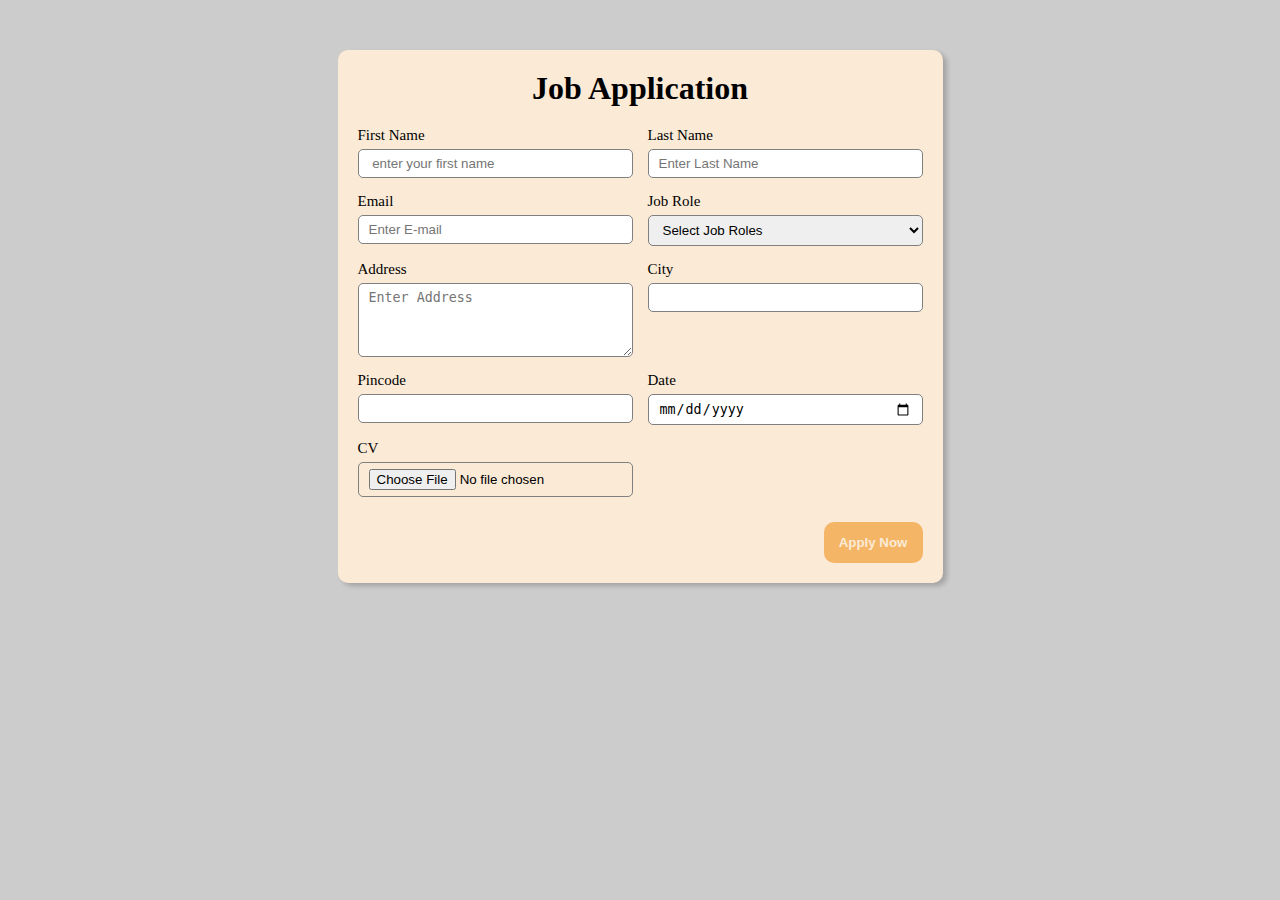
<file: Application Form/index.html>
<!DOCTYPE html>
<html lang="en">
<head>
    <meta charset="UTF-8">
    <meta name="viewport" content="width=device-width, initial-scale=1.0">
    <link rel="stylesheet" href="style.css">
  <title>Job application form</title>
</head>
<body>
    <div class="container">
        <div class="box">
            <h1>Job Application</h1>
              <div class="form_container">
                <div class="form_control">
                    <label for="first_name">First Name</label>
                <input  id="First Name" name="first_name" placeholder=" enter your first name">
                </div>
                <div class="form_control"><label for="last_name">Last Name</label>
                    <input id="last_name" placeholder="Enter Last Name"></div>
                    <div class="form_control">
                        <label for="email">Email</label>
                        <input type="email" id="email"
                        name="email" placeholder="Enter E-mail"></div>
<div class="form_control"><label for="Job_role">Job Role</label>
    <select name="job_role" id="job_role">
        <option value="">Select Job Roles</option>
    <option value="frontend developer">frontend developer</option>
    <option value="backend developer">backend developer</option>
    <option value="full stack">full stack</option>
    <option value="software developer">software developer</option>
    </select></div>
    <div class="form_control">
        <label for="Address">Address</label>
 <textarea id="address" name="address" rows="4" column="20"placeholder="Enter Address "></textarea>
    </div>
<div class="form_control">
<label for="city_name">City</label>
<input type="text" id="city_name" >
</div>
<div class="form_control">
<label for="pincode">Pincode</label>
 <input type="number" id="pincode">
</div>
<div class="form_control">   
<label for="date">Date</label>
<input type="date"> </div>
<div class="form_control"> 
<label for="cv">CV</label>
<input type="file" id="cv">
</div> 
 </div>    
 <div class="button_container">
<button type="submit">Apply Now</button>
</div>
</div>
</div>
    
</body>
</html>
</file>
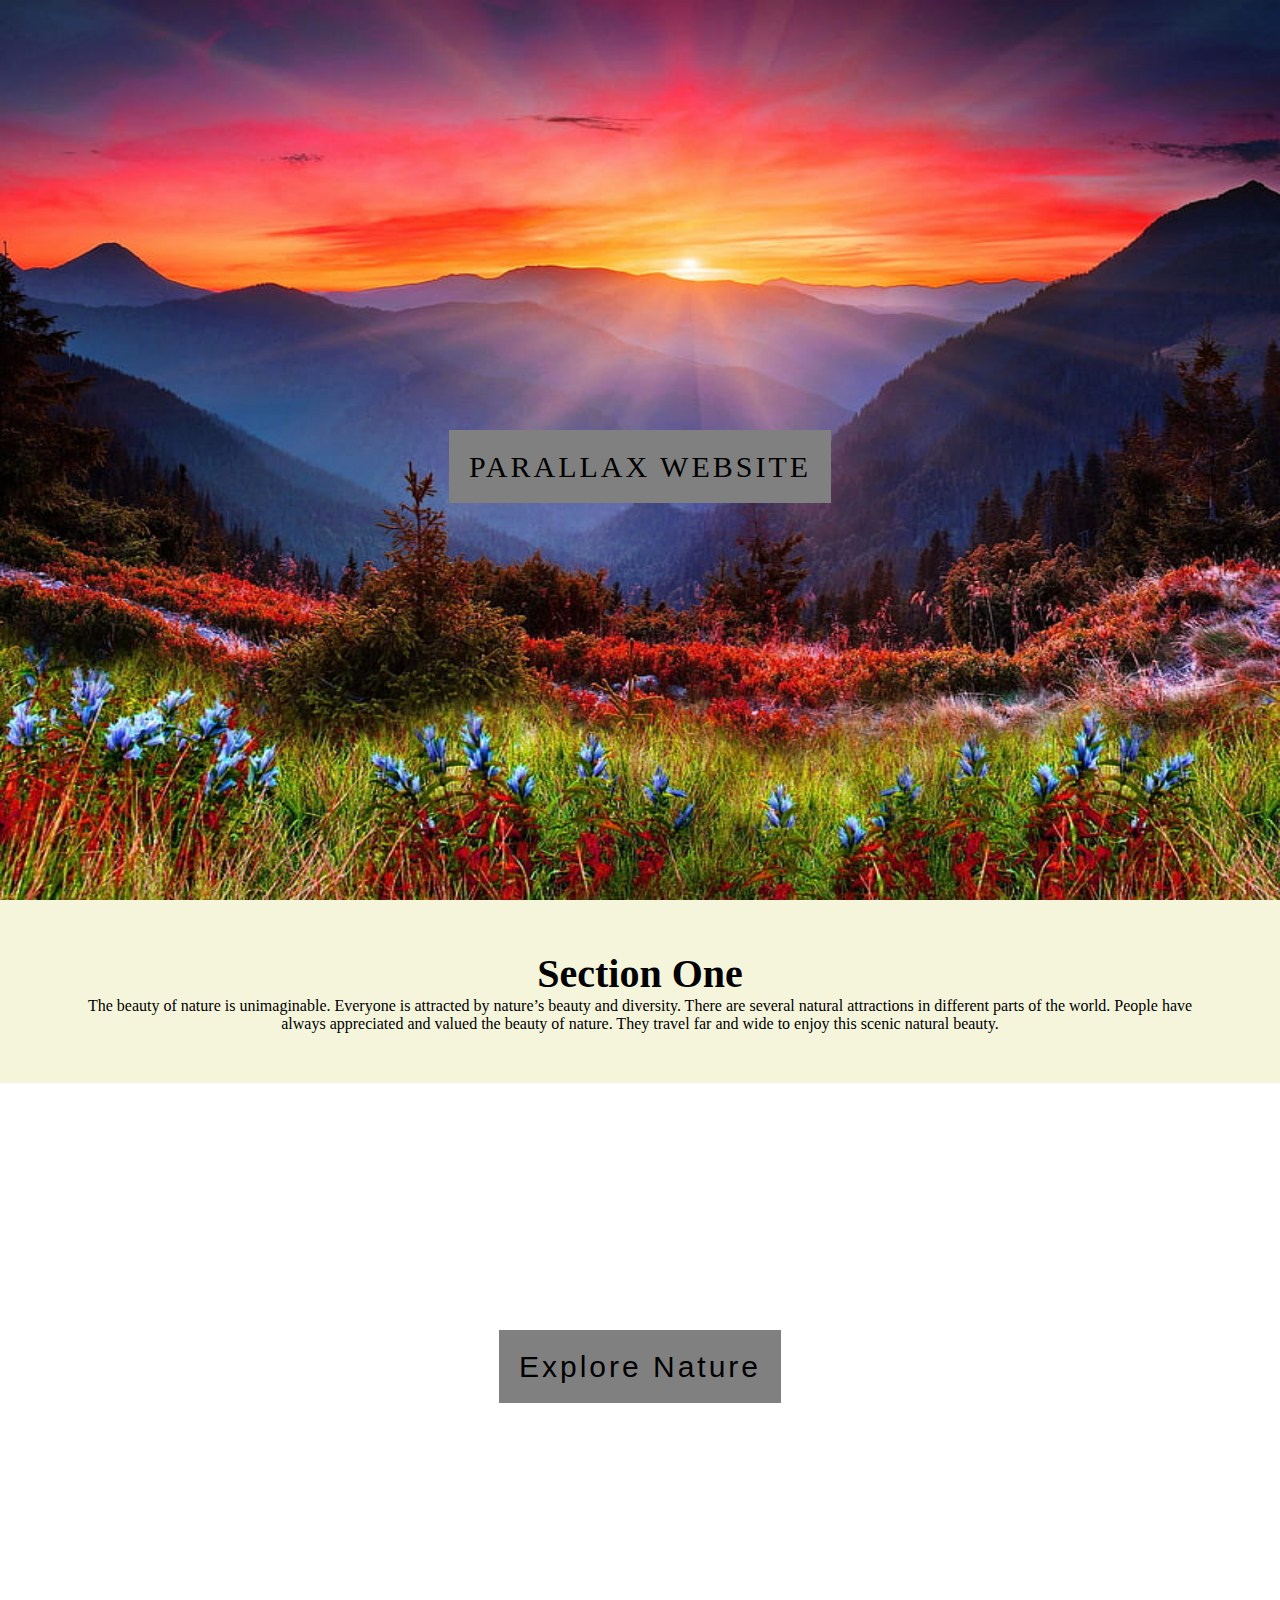
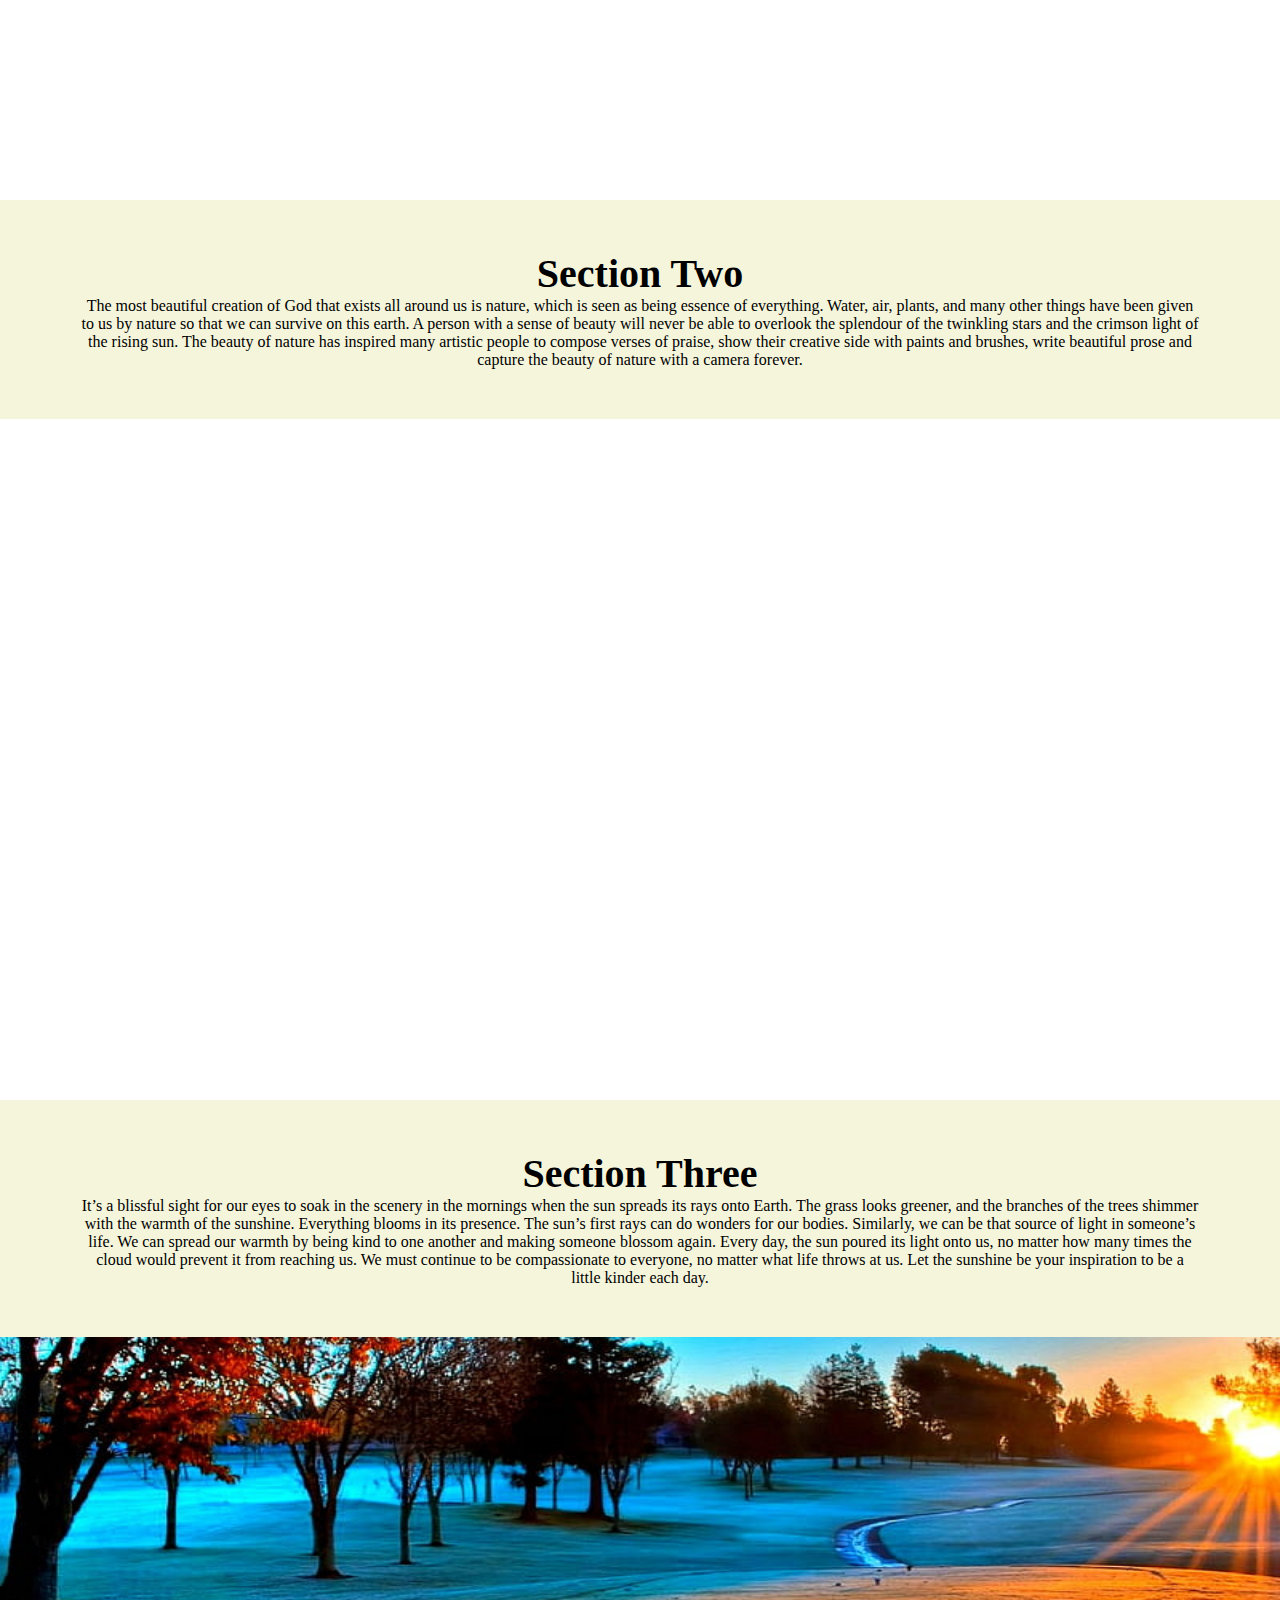
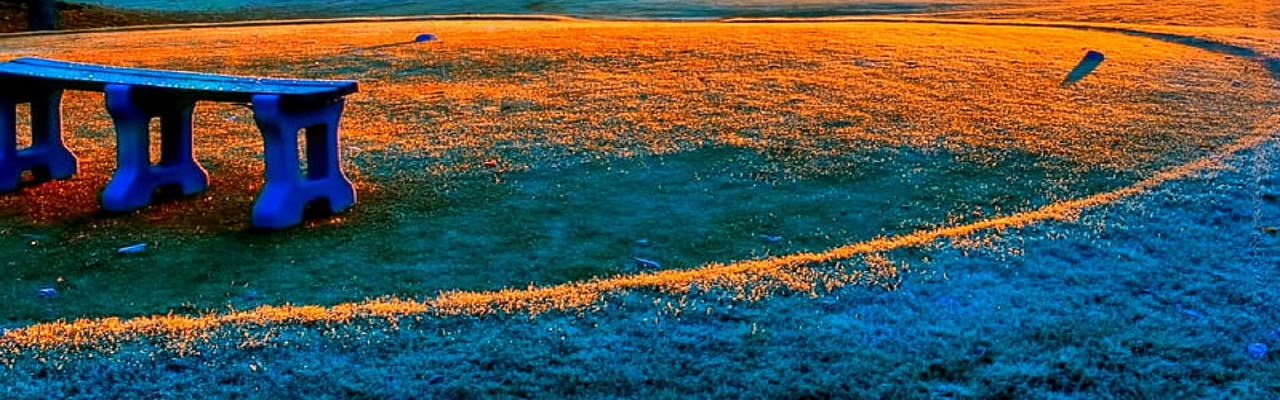
<file: ParallaxWebsite/index.html>
<!DOCTYPE html>
<html lang="en">
<head>
    <meta charset="UTF-8">
    <meta name="viewport" content="width=device-width, initial-scale=1.0">
    <title>Parallax Website</title>
    <link rel="stylesheet" href="script.css">
</head>
<body>
    <section class="pimag">
        <div class="section-1" >
            <span class="textarea">
                Parallax Website
            </span>
        </div>
    </section>
    <section class="pimag2">
        <section class="section-2">
                <h1>Section One</h1>
                <p>The beauty of nature is unimaginable. Everyone is attracted by nature’s beauty and diversity. There are several natural attractions in different parts of the world. People have always appreciated and valued the beauty of nature. They travel far and wide to enjoy this scenic natural beauty.
                </p>
                </section>
        <div class="text">
            <span class="bg"
    <h1>Explore Nature</h1></span>
        </div>
    </section>
    <section class="pimag3">
        <div class="section-3">
            <h1>Section Two</h1>
            <p>The most beautiful creation of God that exists all around us is nature, which is seen as being essence of everything. Water, air, plants, and many other things have been given to us by nature so that we can survive on this earth. A person with a sense of beauty will never be able to overlook the splendour of the twinkling stars and the crimson light of the rising sun. The beauty of nature has inspired many artistic people to compose verses of praise, show their creative side with paints and brushes, write beautiful prose and capture the beauty of nature with a camera forever.
            </p>
        </div>
        <div class="text">
            <span class="bg1"
    <h1>Look,Deep Into Nature </h1></span>
        </div> 
    </section>
    <section class="pimag4">
        <div class="section-4">
            <h1>Section Three</h1>
            <p>It’s a blissful sight for our eyes to soak in the scenery in the mornings when the sun spreads its rays onto Earth. The grass looks greener, and the branches of the trees shimmer with the warmth of the sunshine. Everything blooms in its presence. The sun’s first rays can do wonders for our bodies. Similarly, we can be that source of light in someone’s life. We can spread our warmth by being kind to one another and making someone blossom again. Every day, the sun poured its light onto us, no matter how many times the cloud would prevent it from reaching us. We must continue to be compassionate to everyone, no matter what life throws at us. Let the sunshine be your inspiration to be a little kinder each day.

            </p>
        </div>
    </section>
</body>
</html>
</file>
<file: Application Form/style.css>
*{
    margin:0;
    padding:0;
    box-sizing: border-box;
}
body{
    background-color: #ccc;
}
.container{
    max-width: 100%;
    margin: 0 auto;
    display: grid;
    justify-items: center;
    text-align: center;
}
.box{
    max-width:900px;
    border: 2px;
    box-shadow: 4px 3px 5px rgb(1,1,1,0.2);
    border-radius: 10px;
    padding: 20px;
    margin-top: 50px;
    background-color: hsl(34, 78%, 91%);
    
}
.form_container{
    margin-top:20px ;
    display: grid;
    grid-template-columns:1fr 1fr;
    gap: 15px;
}
.form_control{
    display: flex;
    flex-direction: column;
    text-align: left;
}
label{
 font-size: 15px;
 margin-bottom: 5px;
}
input,select,textarea{
    width: 100%;
    padding: 6px 10px;
    border: 1px solid gray;
    border-radius:5px ;
   
}
input:focus,textarea:focus{
    outline-color: chocolate;
}
.button_container{
    display: flex;
    justify-content: end;
    margin-top: 25px;

}
button{
    background-color: hsl(33, 88%, 68%);;
    border: transparent solid 10px;
    padding: 3px  5px;
    font-weight: 700;
    color: antiquewhite;
    border-radius: 10px;
   
}
button:hover{
    /* background-color: gray; */
        color:black;
        cursor: pointer;
}
</file>
<file: ParallaxWebsite/script.css>
*{
    margin: 0;
    padding: 0;
    box-sizing: border-box;
}
body{
    width: 100%;
    height: 100vh;
}
h1{
    font-size: 40px;
}
.pimag{
    background-image: url(HD-wallpaper-view-nature-beautiful-flowers-love-mountain-nature-view.jpg);
    min-height: 100%;
    position: relative;
    background-position: center;
    background-repeat: no-repeat;
    background-size: 100% 100%;
    background-attachment: fixed;
}
.section-1{
    position: absolute;
     top: 50%;
    width: 100%;
    text-align: center;
    font-size: 30px;
}
.textarea{
    color: black;
    background-color: grey;
    padding: 20px;
    text-transform: uppercase;
    letter-spacing: 3px;

}
.pimag2{
    background-image: url(mountain_river_grass_87739_1920x1080.jpg);
    min-height: 100vh;
    width: 100%;
    position: relative;
    background-position: center;
    background-repeat: no-repeat;
    background-size: 100% 100%;
    background-attachment: fixed;
}
 .section-2{
    padding: 50px 80px;
   text-align: center;
   background-color:beige;
    font-family:Georgia, 'Times New Roman', Times, serif;
 }
 .text{
    position: absolute;
    top:50%;
    width: 100%;
    text-align: center;
 }
 .bg{
    
    color: black;
    background-color: grey;
    font-family:"lato",sans-serif; ;
    font-size: 30px;
    letter-spacing: 3px;
    padding:20px ;
 }

.pimag3{
    background-image: url(tree_nature.jpg);
    min-height: 100%;
    position: relative;
    background-position: center;
    background-repeat: no-repeat;
    background-size: 100% 100%;
    background-attachment: fixed;
}
.section-3{
    padding: 40px;
    padding: 50px 80px;
    text-align: center;
    background-color:beige;
     font-family:Georgia, 'Times New Roman', Times, serif;
}
.bg1{
    text-transform: uppercase;
    color:white;
    font-size: 40px;
    font-weight: 500;
    letter-spacing: 4px;

}
.pimag4{
    width: 100%;
    height: 100vh;
    background-image: url(HD-wallpaper-nature.jpg);
    background-size: 100% 100%;
    background-repeat: no-repeat;
    background-position: center;
}
.section-4{
   padding: 50px 80px;
   text-align: center;
    background-color:beige;
    font-family:Georgia, 'Times New Roman', Times, serif;
}
</file>
